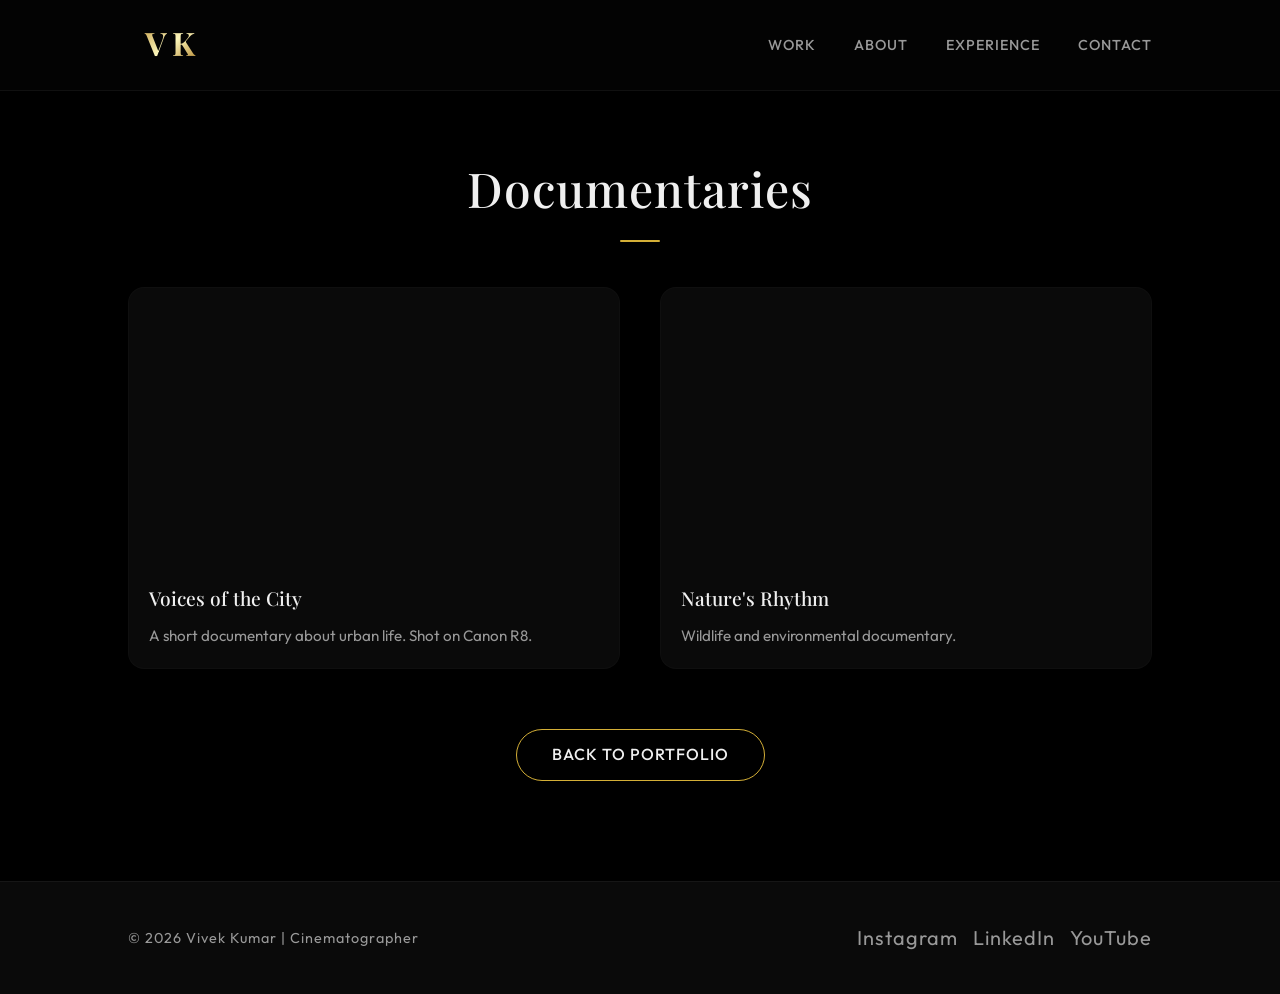
<file: documentaries.html>
<!DOCTYPE html>
<html lang="en">
<head>
    <meta charset="UTF-8">
    <meta name="viewport" content="width=device-width, initial-scale=1.0">
    <title>Documentaries | Vivek Kumar</title>

    <meta name="description" content="Vivek Kumar | Professional Cinematographer & Camera Operator. Explore a portfolio of cinematic commercials, live events, and compelling documentaries.">
    <meta property="og:title" content="Documentaries | Vivek Kumar">
    <meta property="og:description" content="Explore a portfolio of cinematic commercials, live events, and compelling documentaries.">
    <meta property="og:image" content="https://anox-afk.github.io/vivek-portfolio/new-photo2.jpg">
    <meta property="og:type" content="website">
    <link rel="icon" type="image/png" href="logo.png">

    <link rel="preconnect" href="https://fonts.googleapis.com">
    <link rel="preconnect" href="https://fonts.gstatic.com" crossorigin>
    <link href="https://fonts.googleapis.com/css2?family=Outfit:wght@300;400;500;600&family=Playfair+Display:ital,wght@0,500;0,700;1,500&display=swap" rel="stylesheet">
    <link rel="stylesheet" href="style.css?v=3">
</head>
<body>
    <nav>
        <div class="brand-logo" onclick="window.location.href='index.html'" style="cursor: pointer; display: flex; align-items: center;">
            <svg viewBox="0 0 100 40" width="90" height="40">
                <defs>
                    <linearGradient id="vkGold" x1="0%" y1="0%" x2="100%" y2="100%">
                        <stop offset="0%" stop-color="#BF953F" />
                        <stop offset="50%" stop-color="#FCF6BA" />
                        <stop offset="100%" stop-color="#AA771C" />
                    </linearGradient>
                </defs>
                <text x="50" y="32" font-family="'Playfair Display', serif" font-size="36" font-weight="700" fill="url(#vkGold)" text-anchor="middle" letter-spacing="6">VK</text>
            </svg>
        </div>
        <div class="links">
            <a href="index.html#work">Work</a>
            <a href="index.html#about">About</a>
            <a href="index.html#experience">Experience</a>
            <a href="index.html#contact">Contact</a>
        </div>
    </nav>

    <section class="video-page">
        <h2 class="title">Documentaries</h2>
        
        <div class="video-grid">
            <div class="video-card">
                <div class="video-container">
                    <div class="yt-player" data-video-id="ScMzIvxBSi4"></div>
                </div>
                <div class="video-info">
                    <h3>Voices of the City</h3>
                    <p>A short documentary about urban life. Shot on Canon R8.</p>
                </div>
            </div>

            <div class="video-card">
                <div class="video-container">
                    <div class="yt-player" data-video-id="ScMzIvxBSi4"></div>
                </div>
                <div class="video-info">
                    <h3>Nature's Rhythm</h3>
                    <p>Wildlife and environmental documentary.</p>
                </div>
            </div>
        </div>

        <div class="back-btn-container">
            <a href="index.html#work" class="back-btn">Back to Portfolio</a>
        </div>
    </section>

    <footer>
        <div class="footer-copyright">
            © 2026 Vivek Kumar | Cinematographer
        </div>
        <div class="footer-socials">
            <a href="https://www.instagram.com/cinematic_vivek0018/" target="_blank" aria-label="Instagram">Instagram</a>
            <a href="#" aria-label="LinkedIn">LinkedIn</a>
            <a href="#" aria-label="YouTube">YouTube</a>
        </div>
    </footer>

    
    <script>
        var tag = document.createElement('script');
        tag.src = "https://www.youtube.com/iframe_api";
        var firstScriptTag = document.getElementsByTagName('script')[0];
        if (firstScriptTag) {
            firstScriptTag.parentNode.insertBefore(tag, firstScriptTag);
        } else {
            document.head.appendChild(tag);
        }

        function onYouTubeIframeAPIReady() {
            var playerElements = document.querySelectorAll('.yt-player');
            playerElements.forEach(function(el) {
                var videoId = el.getAttribute('data-video-id');
                
                // Create overlay
                var container = el.parentElement;
                var overlay = document.createElement('div');
                overlay.className = 'video-poster';
                overlay.style.position = 'absolute';
                overlay.style.top = '0';
                overlay.style.left = '0';
                overlay.style.width = '100%';
                overlay.style.height = '100%';
                var customPoster = el.getAttribute('data-poster');
                if (customPoster) {
                    overlay.style.backgroundImage = 'url(' + customPoster + ')';
                } else {
                    overlay.style.backgroundImage = 'url(https://img.youtube.com/vi/' + videoId + '/hqdefault.jpg)';
                }
                overlay.style.backgroundColor = '#121212';
                overlay.style.backgroundSize = 'cover';
                overlay.style.backgroundPosition = 'center';
                overlay.style.zIndex = '5';
                overlay.style.transition = 'opacity 0.3s ease';
                overlay.style.pointerEvents = 'auto'; // Block mouse from touching iframe to prevent jitter
                container.appendChild(overlay);

                var isHovering = false;

                var player = new YT.Player(el, {
                    height: '100%',
                    width: '100%',
                    videoId: videoId,
                    playerVars: {
                        'autoplay': 0,
                        'controls': 0,
                        'disablekb': 1,
                        'fs': 0,
                        'mute': 1,
                        'loop': 1,
                        'playlist': videoId,
                        'modestbranding': 1,
                        'rel': 0,
                        'playsinline': 1,
                        'iv_load_policy': 3
                    },
                    events: {
                        'onReady': function(event) {
                            event.target.mute();
                        },
                        'onStateChange': function(event) {
                            // When video starts playing, fade out the overlay
                            if (event.data === YT.PlayerState.PLAYING) {
                                overlay.style.opacity = '0';
                                // If the user already moved mouse away before it started, pause it
                                if (!isHovering) {
                                    player.pauseVideo();
                                }
                            } else if (event.data === YT.PlayerState.PAUSED) {
                                overlay.style.opacity = '1';
                            }
                        }
                    }
                });
                
                var card = container.closest('.video-card');
                if(card) {
                    card.addEventListener('mouseenter', function() {
                        isHovering = true;
                        if (player && typeof player.playVideo === 'function') {
                            player.playVideo();
                        }
                    });
                    card.addEventListener('mouseleave', function() {
                        isHovering = false;
                        if (player && typeof player.pauseVideo === 'function') {
                            player.pauseVideo();
                        }
                    });
                }
            });
        }
    </script>
</body>

</html>
</file>
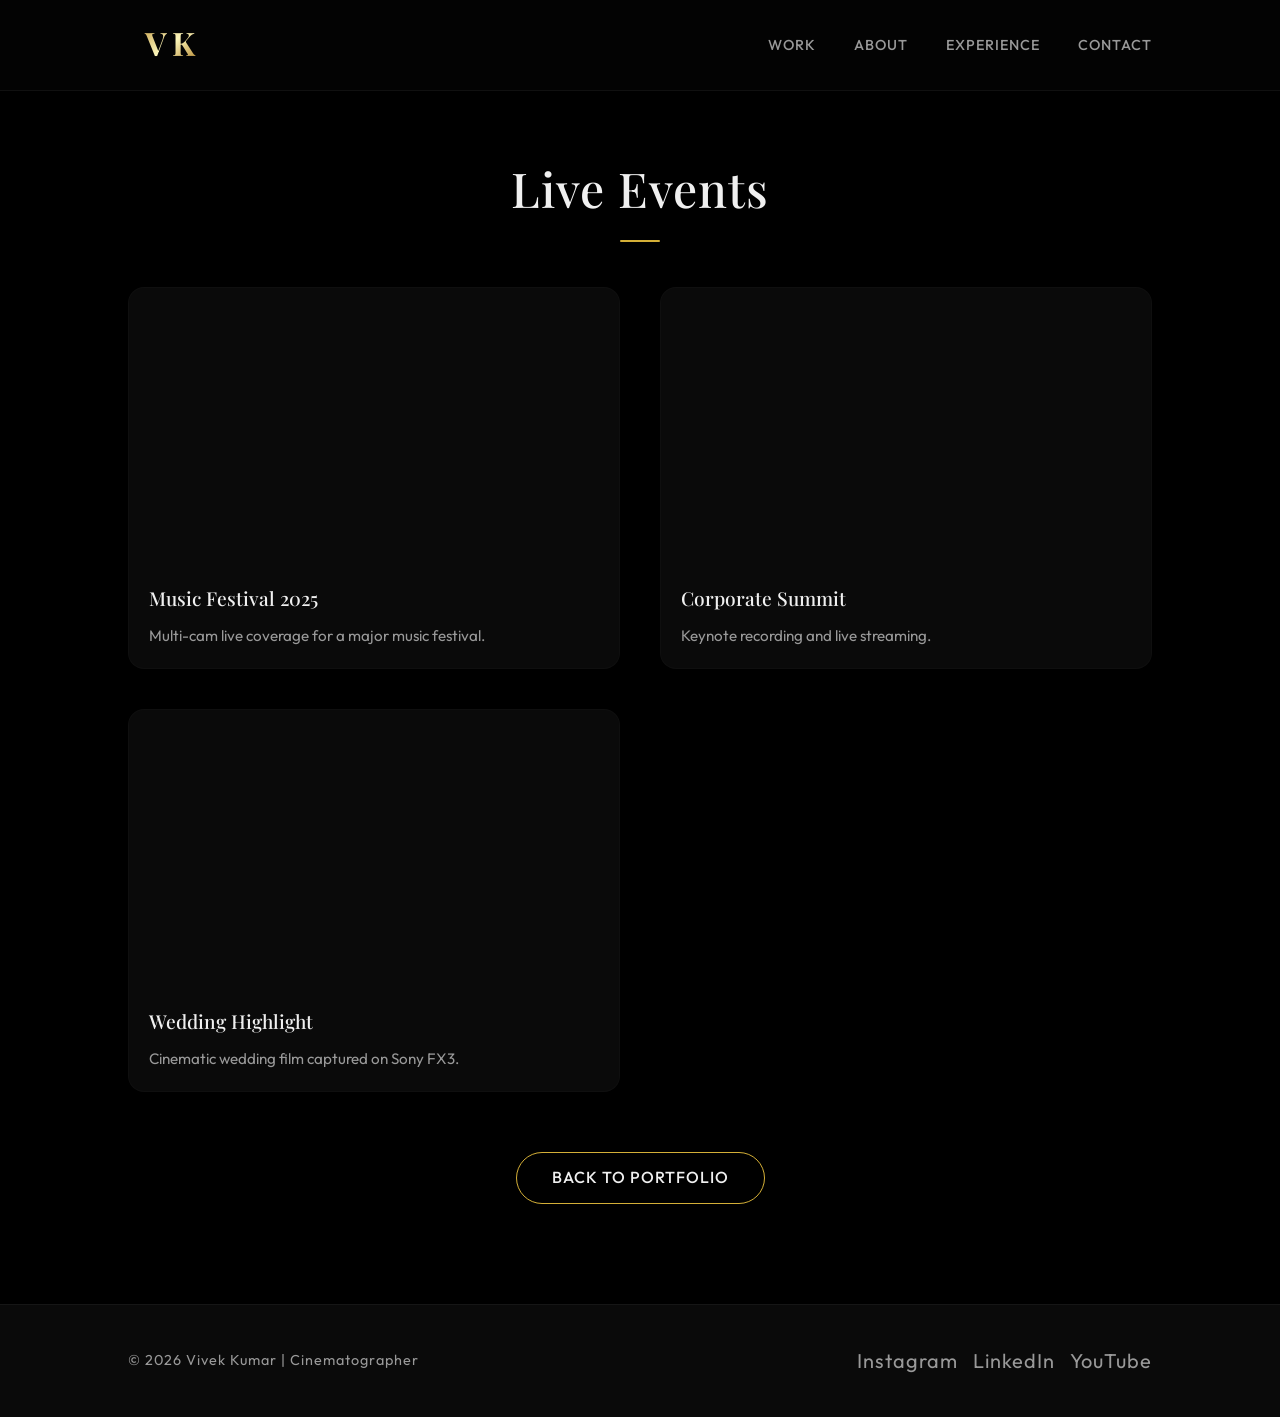
<file: events.html>
<!DOCTYPE html>
<html lang="en">
<head>
    <meta charset="UTF-8">
    <meta name="viewport" content="width=device-width, initial-scale=1.0">
    <title>Live Events | Vivek Kumar</title>

    <meta name="description" content="Vivek Kumar | Professional Cinematographer & Camera Operator. Explore a portfolio of cinematic commercials, live events, and compelling documentaries.">
    <meta property="og:title" content="Live Events | Vivek Kumar">
    <meta property="og:description" content="Explore a portfolio of cinematic commercials, live events, and compelling documentaries.">
    <meta property="og:image" content="https://anox-afk.github.io/vivek-portfolio/new-photo2.jpg">
    <meta property="og:type" content="website">
    <link rel="icon" type="image/png" href="logo.png">

    <link rel="preconnect" href="https://fonts.googleapis.com">
    <link rel="preconnect" href="https://fonts.gstatic.com" crossorigin>
    <link href="https://fonts.googleapis.com/css2?family=Outfit:wght@300;400;500;600&family=Playfair+Display:ital,wght@0,500;0,700;1,500&display=swap" rel="stylesheet">
    <link rel="stylesheet" href="style.css?v=3">
</head>
<body>
    <nav>
        <div class="brand-logo" onclick="window.location.href='index.html'" style="cursor: pointer; display: flex; align-items: center;">
            <svg viewBox="0 0 100 40" width="90" height="40">
                <defs>
                    <linearGradient id="vkGold" x1="0%" y1="0%" x2="100%" y2="100%">
                        <stop offset="0%" stop-color="#BF953F" />
                        <stop offset="50%" stop-color="#FCF6BA" />
                        <stop offset="100%" stop-color="#AA771C" />
                    </linearGradient>
                </defs>
                <text x="50" y="32" font-family="'Playfair Display', serif" font-size="36" font-weight="700" fill="url(#vkGold)" text-anchor="middle" letter-spacing="6">VK</text>
            </svg>
        </div>
        <div class="links">
            <a href="index.html#work">Work</a>
            <a href="index.html#about">About</a>
            <a href="index.html#experience">Experience</a>
            <a href="index.html#contact">Contact</a>
        </div>
    </nav>

    <section class="video-page">
        <h2 class="title">Live Events</h2>
        
        <div class="video-grid">
            <div class="video-card">
                <div class="video-container">
                    <div class="yt-player" data-video-id="ScMzIvxBSi4"></div>
                </div>
                <div class="video-info">
                    <h3>Music Festival 2025</h3>
                    <p>Multi-cam live coverage for a major music festival.</p>
                </div>
            </div>

            <div class="video-card">
                <div class="video-container">
                    <div class="yt-player" data-video-id="ScMzIvxBSi4"></div>
                </div>
                <div class="video-info">
                    <h3>Corporate Summit</h3>
                    <p>Keynote recording and live streaming.</p>
                </div>
            </div>
            
            <div class="video-card">
                <div class="video-container">
                    <div class="yt-player" data-video-id="ScMzIvxBSi4"></div>
                </div>
                <div class="video-info">
                    <h3>Wedding Highlight</h3>
                    <p>Cinematic wedding film captured on Sony FX3.</p>
                </div>
            </div>
        </div>

        <div class="back-btn-container">
            <a href="index.html#work" class="back-btn">Back to Portfolio</a>
        </div>
    </section>

    <footer>
        <div class="footer-copyright">
            © 2026 Vivek Kumar | Cinematographer
        </div>
        <div class="footer-socials">
            <a href="https://www.instagram.com/cinematic_vivek0018/" target="_blank" aria-label="Instagram">Instagram</a>
            <a href="#" aria-label="LinkedIn">LinkedIn</a>
            <a href="#" aria-label="YouTube">YouTube</a>
        </div>
    </footer>

    
    <script>
        var tag = document.createElement('script');
        tag.src = "https://www.youtube.com/iframe_api";
        var firstScriptTag = document.getElementsByTagName('script')[0];
        if (firstScriptTag) {
            firstScriptTag.parentNode.insertBefore(tag, firstScriptTag);
        } else {
            document.head.appendChild(tag);
        }

        function onYouTubeIframeAPIReady() {
            var playerElements = document.querySelectorAll('.yt-player');
            playerElements.forEach(function(el) {
                var videoId = el.getAttribute('data-video-id');
                
                // Create overlay
                var container = el.parentElement;
                var overlay = document.createElement('div');
                overlay.className = 'video-poster';
                overlay.style.position = 'absolute';
                overlay.style.top = '0';
                overlay.style.left = '0';
                overlay.style.width = '100%';
                overlay.style.height = '100%';
                var customPoster = el.getAttribute('data-poster');
                if (customPoster) {
                    overlay.style.backgroundImage = 'url(' + customPoster + ')';
                } else {
                    overlay.style.backgroundImage = 'url(https://img.youtube.com/vi/' + videoId + '/hqdefault.jpg)';
                }
                overlay.style.backgroundColor = '#121212';
                overlay.style.backgroundSize = 'cover';
                overlay.style.backgroundPosition = 'center';
                overlay.style.zIndex = '5';
                overlay.style.transition = 'opacity 0.3s ease';
                overlay.style.pointerEvents = 'auto'; // Block mouse from touching iframe to prevent jitter
                container.appendChild(overlay);

                var isHovering = false;

                var player = new YT.Player(el, {
                    height: '100%',
                    width: '100%',
                    videoId: videoId,
                    playerVars: {
                        'autoplay': 0,
                        'controls': 0,
                        'disablekb': 1,
                        'fs': 0,
                        'mute': 1,
                        'loop': 1,
                        'playlist': videoId,
                        'modestbranding': 1,
                        'rel': 0,
                        'playsinline': 1,
                        'iv_load_policy': 3
                    },
                    events: {
                        'onReady': function(event) {
                            event.target.mute();
                        },
                        'onStateChange': function(event) {
                            // When video starts playing, fade out the overlay
                            if (event.data === YT.PlayerState.PLAYING) {
                                overlay.style.opacity = '0';
                                // If the user already moved mouse away before it started, pause it
                                if (!isHovering) {
                                    player.pauseVideo();
                                }
                            } else if (event.data === YT.PlayerState.PAUSED) {
                                overlay.style.opacity = '1';
                            }
                        }
                    }
                });
                
                var card = container.closest('.video-card');
                if(card) {
                    card.addEventListener('mouseenter', function() {
                        isHovering = true;
                        if (player && typeof player.playVideo === 'function') {
                            player.playVideo();
                        }
                    });
                    card.addEventListener('mouseleave', function() {
                        isHovering = false;
                        if (player && typeof player.pauseVideo === 'function') {
                            player.pauseVideo();
                        }
                    });
                }
            });
        }
    </script>
</body>

</html>
</file>
<file: style.css>
:root {
            --bg: #000000;
            --surface: #0a0a0a;
            --surface-hover: #151515;
            --text-main: #f0f0f0;
            --text-muted: #999999;
            --accent: #d4af37; /* Cinematic gold */
            --transition: all 0.4s cubic-bezier(0.16, 1, 0.3, 1);
        }

        * {
            margin: 0;
            padding: 0;
            box-sizing: border-box;
            scroll-behavior: smooth;
        }

        a {
            text-decoration: none;
            color: inherit;
        }

        body {
            background: var(--bg);
            color: var(--text-main);
            font-family: 'Outfit', sans-serif;
            overflow-x: hidden;
            line-height: 1.6;
        }

        /* TYPOGRAPHY */
        h1, h2, h3, .title, .section-header {
            font-family: 'Playfair Display', serif;
            font-weight: 500;
        }

        .title {
            font-size: 3rem;
            margin-bottom: 60px;
            text-align: center;
            letter-spacing: 1px;
            position: relative;
            display: inline-block;
            left: 50%;
            transform: translateX(-50%);
        }

        .title::after {
            content: '';
            position: absolute;
            bottom: -15px;
            left: 50%;
            transform: translateX(-50%);
            width: 40px;
            height: 2px;
            background: var(--accent);
            border-radius: 2px;
        }

        /* NAV */
        nav {
            position: fixed;
            width: 100%;
            top: 0;
            padding: 25px 10%;
            display: flex;
            justify-content: space-between;
            align-items: center;
            background: rgba(5, 5, 5, 0.7);
            backdrop-filter: blur(16px);
            -webkit-backdrop-filter: blur(16px);
            border-bottom: 1px solid rgba(255,255,255,0.05);
            z-index: 1000;
            transition: var(--transition);
        }

        nav h2 {
            font-size: 1.5rem;
            letter-spacing: 4px;
            text-transform: uppercase;
            color: var(--text-main);
            cursor: pointer;
        }

        nav .links a {
            margin-left: 35px;
            text-decoration: none;
            color: var(--text-muted);
            font-size: 0.9rem;
            font-weight: 500;
            letter-spacing: 1px;
            text-transform: uppercase;
            transition: var(--transition);
            position: relative;
            padding-bottom: 5px;
        }

        nav .links a:hover {
            color: var(--text-main);
        }

        nav .links a::after {
            content: '';
            position: absolute;
            bottom: 0;
            left: 0;
            width: 0%;
            height: 1px;
            background: var(--accent);
            transition: var(--transition);
        }

        nav .links a:hover::after {
            width: 100%;
        }

        /* HERO */
        .hero {
            min-height: 100vh;
            display: flex;
            align-items: center;
            padding: 120px 10% 0;
            position: relative;
            overflow: hidden;
        }

        .hero-glow {
            position: absolute;
            top: -20%;
            right: -10%;
            width: 600px;
            height: 600px;
            background: radial-gradient(circle, rgba(212, 175, 55, 0.08) 0%, rgba(5,5,5,0) 70%);
            border-radius: 50%;
            z-index: 0;
        }

        .hero-text {
            flex: 1;
            z-index: 1;
            animation: fadeUp 1s ease-out;
        }

        .hero-text h1 {
            font-size: 5.5rem;
            line-height: 1.1;
            margin-bottom: 20px;
            background: linear-gradient(to right, #fff, #a0a0a0);
            -webkit-background-clip: text;
            -webkit-text-fill-color: transparent;
        }

        .hero-text h3 {
            font-family: 'Outfit', sans-serif;
            font-size: 1.5rem;
            font-weight: 300;
            color: var(--accent);
            letter-spacing: 2px;
            text-transform: uppercase;
            margin-bottom: 20px;
        }

        .hero-text p {
            font-size: 1.1rem;
            color: var(--text-muted);
            max-width: 500px;
        }

        .hero-img-container {
            flex: 1;
            display: flex;
            justify-content: center;
            align-items: center;
            z-index: 1;
            position: relative;
            animation: fadeIn 1.5s ease-out;
        }

        .hero img {
            max-width: 95%;
            height: 75vh;
            object-fit: cover;
            /* Cinematic blend vignette into background (All edges) */
            -webkit-mask-image: radial-gradient(ellipse 80% 80% at 50% 50%, black 60%, transparent 100%);
            mask-image: radial-gradient(ellipse 80% 80% at 50% 50%, black 60%, transparent 100%);
            filter: grayscale(10%) contrast(110%) brightness(0.9);
            transition: var(--transition);
        }

        .hero img:hover {
            filter: grayscale(0%) contrast(105%) brightness(1);
            transform: scale(1.02);
        }

        /* SECTIONS */
        section {
            padding: 120px 10%;
            position: relative;
        }

        /* ALBUM COLLAGE */
        .collage-grid {
            display: grid;
            grid-template-columns: repeat(6, 1fr);
            grid-auto-rows: 150px;
            gap: 15px;
            grid-auto-flow: dense;
        }

        .collage-item {
            position: relative;
            border-radius: 16px;
            overflow: hidden;
            background: var(--surface);
            box-shadow: 0 10px 30px rgba(0,0,0,0.3);
            border: 1px solid rgba(255,255,255,0.02);
        }

        .collage-item img {
            width: 100%;
            height: 100%;
            object-fit: cover;
            transition: transform 0.8s cubic-bezier(0.16, 1, 0.3, 1), filter 0.8s ease;
            filter: brightness(0.7) grayscale(20%);
        }

        .collage-item:hover img {
            transform: scale(1.08);
            filter: brightness(1.1) grayscale(0%);
        }

        .collage-tall {
            grid-row: span 2;
        }

        .collage-wide {
            grid-column: span 2;
        }

        .collage-large {
            grid-column: span 2;
            grid-row: span 2;
        }

        @media (max-width: 992px) {
            .collage-grid {
                grid-template-columns: repeat(4, 1fr);
                grid-auto-rows: 150px;
            }
        }
        @media (max-width: 576px) {
            .collage-grid {
                grid-template-columns: repeat(2, 1fr);
                grid-auto-rows: 120px;
            }
            .collage-wide { grid-column: span 2; }
            .collage-large { grid-column: span 2; grid-row: span 2; }
        }

        /* WORK */
        .grid {
            display: grid;
            grid-template-columns: repeat(auto-fit, minmax(320px, 1fr));
            gap: 30px;
        }

        .work-item {
            position: relative;
            border-radius: 16px;
            overflow: hidden;
            aspect-ratio: 16/9;
            cursor: pointer;
            background: var(--surface);
        }

        .work-item img {
            width: 100%;
            height: 100%;
            object-fit: cover;
            transition: transform 0.8s cubic-bezier(0.16, 1, 0.3, 1);
            filter: brightness(0.8);
        }

        .work-item:hover img {
            transform: scale(1.08);
            filter: brightness(1);
        }

        .work-overlay {
            position: absolute;
            inset: 0;
            background: linear-gradient(to top, rgba(0,0,0,0.8) 0%, rgba(0,0,0,0) 50%);
            opacity: 0;
            transition: var(--transition);
            display: flex;
            align-items: flex-end;
            padding: 30px;
        }

        .work-item:hover .work-overlay {
            opacity: 1;
        }

        .work-overlay h4 {
            font-size: 1.2rem;
            font-weight: 500;
            color: #fff;
            transform: translateY(20px);
            transition: var(--transition);
        }

        .work-item:hover .work-overlay h4 {
            transform: translateY(0);
        }

        /* ABOUT */
        .about {
            display: flex;
            gap: 80px;
            align-items: center;
            background: var(--surface);
            padding: 60px;
            border-radius: 30px;
            border: 1px solid rgba(255,255,255,0.03);
            box-shadow: 0 20px 40px rgba(0,0,0,0.3);
        }

        .about img {
            width: 350px;
            height: 450px;
            object-fit: cover;
            border-radius: 20px;
            box-shadow: -20px 20px 0 rgba(212, 175, 55, 0.05);
            transition: var(--transition);
        }
        
        .about:hover img {
            transform: translateY(-5px);
            box-shadow: -20px 25px 0 rgba(212, 175, 55, 0.1);
        }

        .about-text {
            flex: 1;
        }

        .about-text p {
            color: var(--text-muted);
            font-size: 1.1rem;
            line-height: 1.8;
        }

        /* SPLIT SECTION (Exp & Skills) */
        .split-section {
            display: grid;
            grid-template-columns: 1fr 1fr;
            gap: 60px;
        }
        
        .section-header {
            font-size: 2rem;
            margin-bottom: 40px;
            color: var(--text-main);
        }

        /* EXPERIENCE */
        .exp {
            padding: 30px;
            background: var(--surface);
            border-radius: 16px;
            margin-bottom: 20px;
            border: 1px solid rgba(255,255,255,0.02);
            transition: var(--transition);
            position: relative;
            overflow: hidden;
        }

        .exp::before {
            content: '';
            position: absolute;
            left: 0;
            top: 0;
            height: 100%;
            width: 3px;
            background: var(--accent);
            transform: scaleY(0);
            transition: var(--transition);
            transform-origin: top;
        }

        .exp:hover {
            transform: translateX(10px);
            background: var(--surface-hover);
            border-color: rgba(255,255,255,0.05);
        }

        .exp:hover::before {
            transform: scaleY(1);
        }

        .exp h3 {
            font-size: 1.3rem;
            margin-bottom: 5px;
            font-family: 'Outfit', sans-serif;
            font-weight: 500;
            color: var(--text-main);
        }

        .exp span {
            font-size: 0.85rem;
            color: var(--accent);
            text-transform: uppercase;
            letter-spacing: 1px;
            display: block;
            margin-bottom: 10px;
        }
        
        .exp p {
            color: var(--text-muted);
            font-size: 0.95rem;
        }

        /* TAGS (Skills & Equipment) */
        .tags-container {
            margin-bottom: 50px;
        }
        
        .tags {
            display: flex;
            flex-wrap: wrap;
            gap: 12px;
        }

        .tags span {
            background: var(--surface);
            border: 1px solid rgba(255,255,255,0.08);
            padding: 12px 24px;
            border-radius: 30px;
            font-size: 0.95rem;
            color: var(--text-main);
            transition: var(--transition);
            cursor: default;
        }

        .tags span:hover {
            border-color: var(--accent);
            color: var(--accent);
            transform: translateY(-3px);
            box-shadow: 0 10px 20px rgba(0,0,0,0.2);
            background: rgba(212, 175, 55, 0.05);
        }

        /* CONTACT */
        #contact {
            text-align: center;
            background: linear-gradient(to bottom, var(--bg), #0a0a0a);
            padding-bottom: 80px;
        }

        .contact-info {
            display: flex;
            justify-content: center;
            gap: 30px;
            margin-bottom: 50px;
            flex-wrap: wrap;
        }

        .contact-item {
            background: var(--surface);
            padding: 30px 40px;
            border-radius: 20px;
            border: 1px solid rgba(255,255,255,0.03);
            transition: var(--transition);
            min-width: 250px;
        }

        .contact-item:hover {
            transform: translateY(-5px);
            border-color: rgba(212, 175, 55, 0.3);
            background: var(--surface-hover);
        }

        .contact-item .icon {
            font-size: 2rem;
            margin-bottom: 15px;
            display: block;
        }

        .contact-item p {
            color: var(--text-main);
            font-size: 1.1rem;
        }

        .contact button {
            padding: 18px 40px;
            background: var(--accent);
            color: #000;
            font-family: 'Outfit', sans-serif;
            font-weight: 600;
            font-size: 1rem;
            text-transform: uppercase;
            letter-spacing: 1.5px;
            border: none;
            border-radius: 30px;
            cursor: pointer;
            transition: var(--transition);
            box-shadow: 0 15px 30px rgba(212, 175, 55, 0.2);
        }

        .contact button:hover {
            background: #fff;
            transform: translateY(-3px);
            box-shadow: 0 20px 40px rgba(255, 255, 255, 0.2);
        }

        /* FOOTER */
        footer {
            text-align: center;
            padding: 40px;
            color: var(--text-muted);
            border-top: 1px solid rgba(255,255,255,0.05);
            font-size: 0.9rem;
            letter-spacing: 1px;
            background: #0a0a0a;
        }

        /* ANIMATIONS */
        @keyframes fadeUp {
            from { opacity: 0; transform: translateY(40px); }
            to { opacity: 1; transform: translateY(0); }
        }

        @keyframes fadeIn {
            from { opacity: 0; }
            to { opacity: 1; }
        }

        /* RESPONSIVE */
        @media (max-width: 992px) {
            .hero { flex-direction: column; text-align: center; padding-top: 150px; }
            .hero-img-container { justify-content: center; margin-top: 50px; }
            .hero-text h1 { font-size: 4rem; }
            .hero-text p { margin: 0 auto; }
            .about { flex-direction: column; text-align: center; padding: 40px 20px; }
            .split-section { grid-template-columns: 1fr; }
            nav .links { display: none; }
            .contact-info { flex-direction: column; align-items: center; }
        }

/* VIDEO GRID STYLES */
.video-page {
    padding: 150px 10% 100px;
}

.video-grid {
    display: grid;
    grid-template-columns: repeat(auto-fit, minmax(350px, 1fr));
    gap: 40px;
}

.video-grid.portrait-grid {
    grid-template-columns: repeat(auto-fit, minmax(250px, 1fr));
}

.video-card {
    background: var(--surface);
    border-radius: 16px;
    overflow: hidden;
    box-shadow: 0 10px 30px rgba(0,0,0,0.3);
    transition: var(--transition);
    border: 1px solid rgba(255,255,255,0.02);
}

.video-card:hover {
    transform: translateY(-5px);
    box-shadow: 0 15px 40px rgba(212, 175, 55, 0.1);
    border-color: rgba(212, 175, 55, 0.3);
}

.video-container {
    position: relative;
    padding-bottom: 56.25%; /* 16:9 ratio */
    height: 0;
    overflow: hidden;
}

.video-container.portrait {
    padding-bottom: 177.78%; /* 9:16 ratio */
}

.video-container iframe, .video-container video, .video-container div {
    position: absolute;
    top: 0;
    left: 0;
    width: 100%;
    height: 100%;
    border: none;
    pointer-events: none;
    transform: scale(1.3);
}

.video-container.portrait iframe {
    transform: scale(1.05); /* Less cropping for vertical videos */
}

.video-info {
    padding: 20px;
}

.video-info h3 {
    font-size: 1.2rem;
    margin-bottom: 10px;
    color: var(--text-main);
}

.video-info p {
    color: var(--text-muted);
    font-size: 0.95rem;
}

.back-btn-container {
    text-align: center;
    margin-top: 60px;
}

.back-btn {
    display: inline-block;
    padding: 12px 35px;
    background: transparent;
    color: var(--text-main);
    border: 1px solid var(--accent);
    border-radius: 30px;
    transition: var(--transition);
    font-weight: 500;
    text-transform: uppercase;
    letter-spacing: 1px;
}

.back-btn:hover {
    background: var(--accent);
    color: #000;
}

/* ENHANCEMENTS */
.links a {
    position: relative;
}
.links a::after {
    content: '';
    position: absolute;
    width: 0;
    height: 2px;
    bottom: -4px;
    left: 0;
    background-color: var(--gold);
    transition: width 0.3s ease;
}
.links a.active::after, .links a:hover::after {
    width: 100%;
}
.links a.active {
    color: var(--gold);
}

#backToTop {
    display: none;
    position: fixed;
    bottom: 30px;
    right: 30px;
    z-index: 99;
    font-size: 24px;
    border: none;
    outline: none;
    background-color: var(--surface);
    color: var(--text);
    cursor: pointer;
    padding: 10px 15px;
    border-radius: 50%;
    box-shadow: 0 4px 15px rgba(0,0,0,0.5);
    transition: transform 0.3s, background-color 0.3s, color 0.3s;
    border: 1px solid rgba(255,255,255,0.1);
}

#backToTop:hover {
    background-color: var(--gold);
    color: var(--bg);
    transform: translateY(-5px);
}

footer {
    padding: 40px 10%;
    display: flex;
    justify-content: space-between;
    align-items: center;
    border-top: 1px solid rgba(255,255,255,0.05);
}

.footer-socials {
    display: flex;
    gap: 15px;
}

.footer-socials a {
    color: var(--text-muted);
    font-size: 20px;
    text-decoration: none;
    transition: color 0.3s;
}

.footer-socials a:hover {
    color: var(--gold);
}

@media (max-width: 576px) {
    footer {
        flex-direction: column;
        gap: 20px;
        text-align: center;
    }
}
</file>
